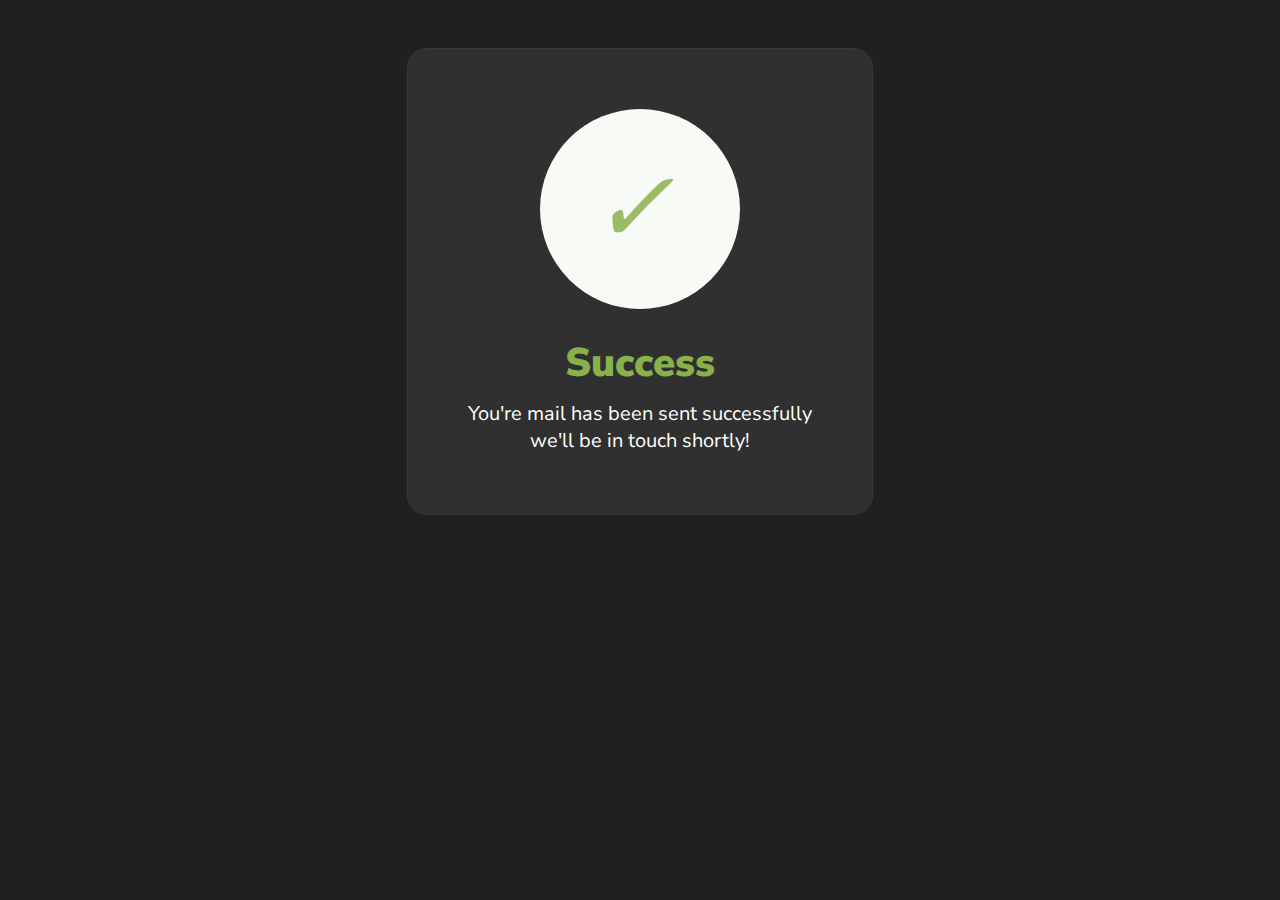
<file: Success.html>
<!DOCTYPE html>
<html lang="en">

<head>
    <meta charset="UTF-8">
    <meta name="viewport" content="width=device-width, initial-scale=1.0">
    <title>Document</title>
    <link href="https://fonts.googleapis.com/css?family=Nunito+Sans:400,400i,700,900&display=swap" rel="stylesheet">

</head>
<style>
    body {
        text-align: center;
        padding: 40px 0;
        background: hsl(240, 2%, 13%);
    }

    h1 {
        color: #88B04B;
        font-family: "Nunito Sans", "Helvetica Neue", sans-serif;
        font-weight: 900;
        font-size: 40px;
        margin-bottom: 10px;
    }

    p {
        color: white;
        font-family: "Nunito Sans", "Helvetica Neue", sans-serif;
        font-size: 20px;
        margin: 0;
    }

    i {
        color: #9ABC66;
        font-size: 100px;
        line-height: 200px;
        margin-left: -15px;
    }

    .card {
        background: hsl(0, 0%, 19%);
        padding: 60px;
        border-radius: 20px;
        border: 1px solid hsl(0, 0%, 22%);
        display: inline-block;
        margin: 0 auto;
    }
</style>

<body>
    <div class="card">
        <div style="border-radius:200px; height:200px; width:200px; background: #F8FAF5; margin:0 auto;">
            <i class="checkmark">✓</i>
        </div>
        <h1>Success</h1>
        <p>You're mail has been sent successfully<br /> we'll be in touch shortly!</p>
    </div>
</body>

</html>
</file>
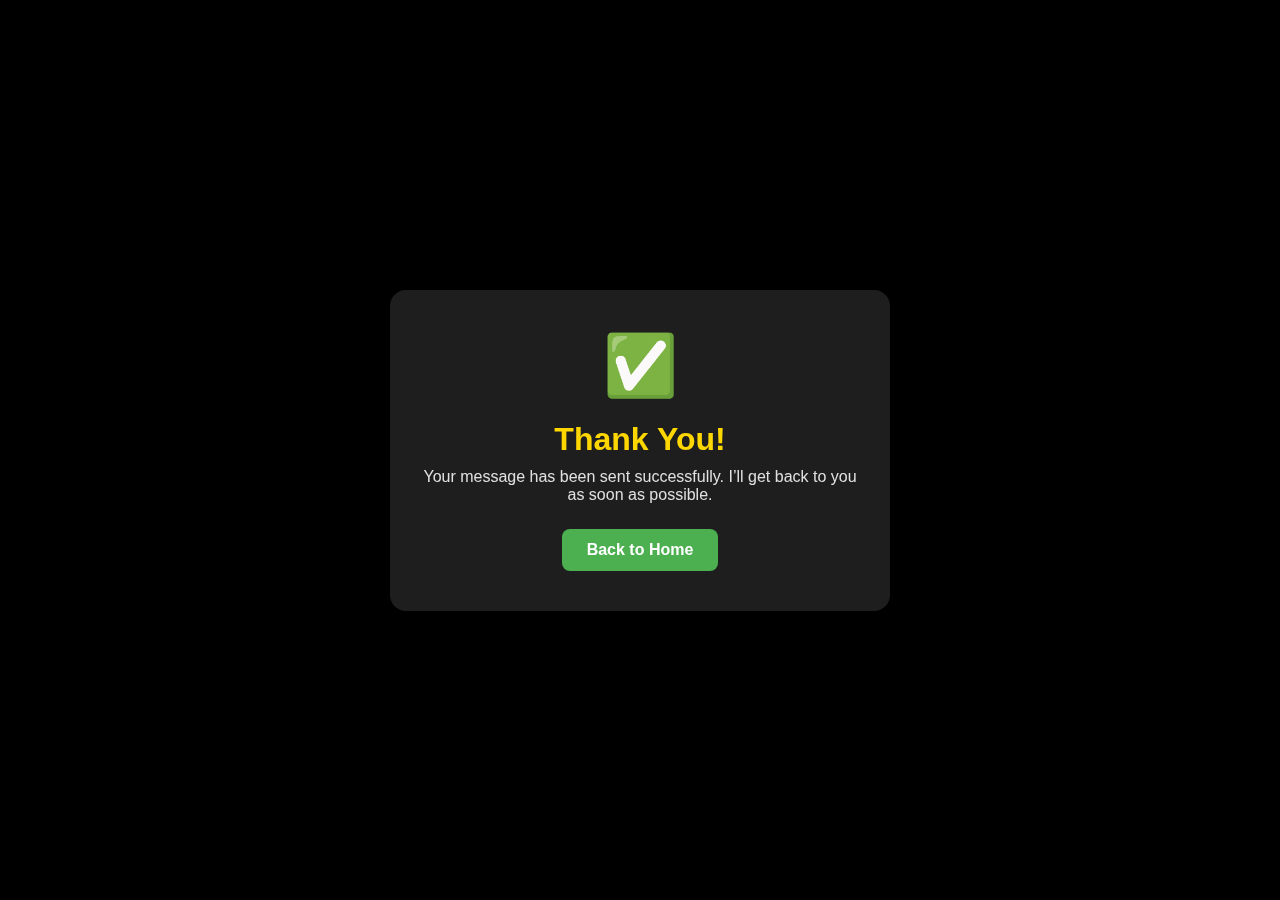
<file: success.html>
<!DOCTYPE html>
<html lang="en">

<head>
    <meta charset="UTF-8">
    <meta name="viewport" content="width=device-width, initial-scale=1.0">
    <title>Message Sent Successfully</title>
    <style>
        /* Reset */
        * {
            margin: 0;
            padding: 0;
            box-sizing: border-box;
        }

        body {
            font-family: "Segoe UI", Tahoma, Geneva, Verdana, sans-serif;
            background: black;
            color: gold;
            display: flex;
            justify-content: center;
            align-items: center;
            min-height: 100vh;
            text-align: center;
            padding: 20px;
        }

        .container {
            background: rgb(30, 30, 31);
            padding: 40px 25px;
            border-radius: 16px;
            backdrop-filter: blur(10px);
            max-width: 500px;
            width: 100%;
            box-shadow: 0 8px 20px rgba(0, 0, 0, 0.3);
            animation: fadeIn 1s ease;
        }

        .icon {
            font-size: 60px;
            color: #4caf50;
            margin-bottom: 20px;
        }

        h1 {
            font-size: 2rem;
            margin-bottom: 10px;
        }

        p {
            font-size: 1rem;
            margin-bottom: 25px;
            color: #e0e0e0;
        }

        a {
            display: inline-block;
            padding: 12px 25px;
            background: #4caf50;
            color: #fff;
            text-decoration: none;
            border-radius: 8px;
            font-weight: bold;
            transition: 0.3s;
        }

        a:hover {
            background: #45a049;
            transform: translateY(-2px);
        }

        @keyframes fadeIn {
            from {
                opacity: 0;
                transform: scale(0.95);
            }

            to {
                opacity: 1;
                transform: scale(1);
            }
        }

        /* Responsive */
        @media (max-width: 600px) {
            h1 {
                font-size: 1.5rem;
            }

            p {
                font-size: 0.9rem;
            }

            .icon {
                font-size: 50px;
            }
        }
    </style>
</head>

<body>
    <div class="container">
        <div class="icon">✅</div>
        <h1>Thank You!</h1>
        <p>Your message has been sent successfully. I’ll get back to you as soon as possible.</p>
        <a href="index.html">Back to Home</a>
    </div>
</body>

</html>
</file>
